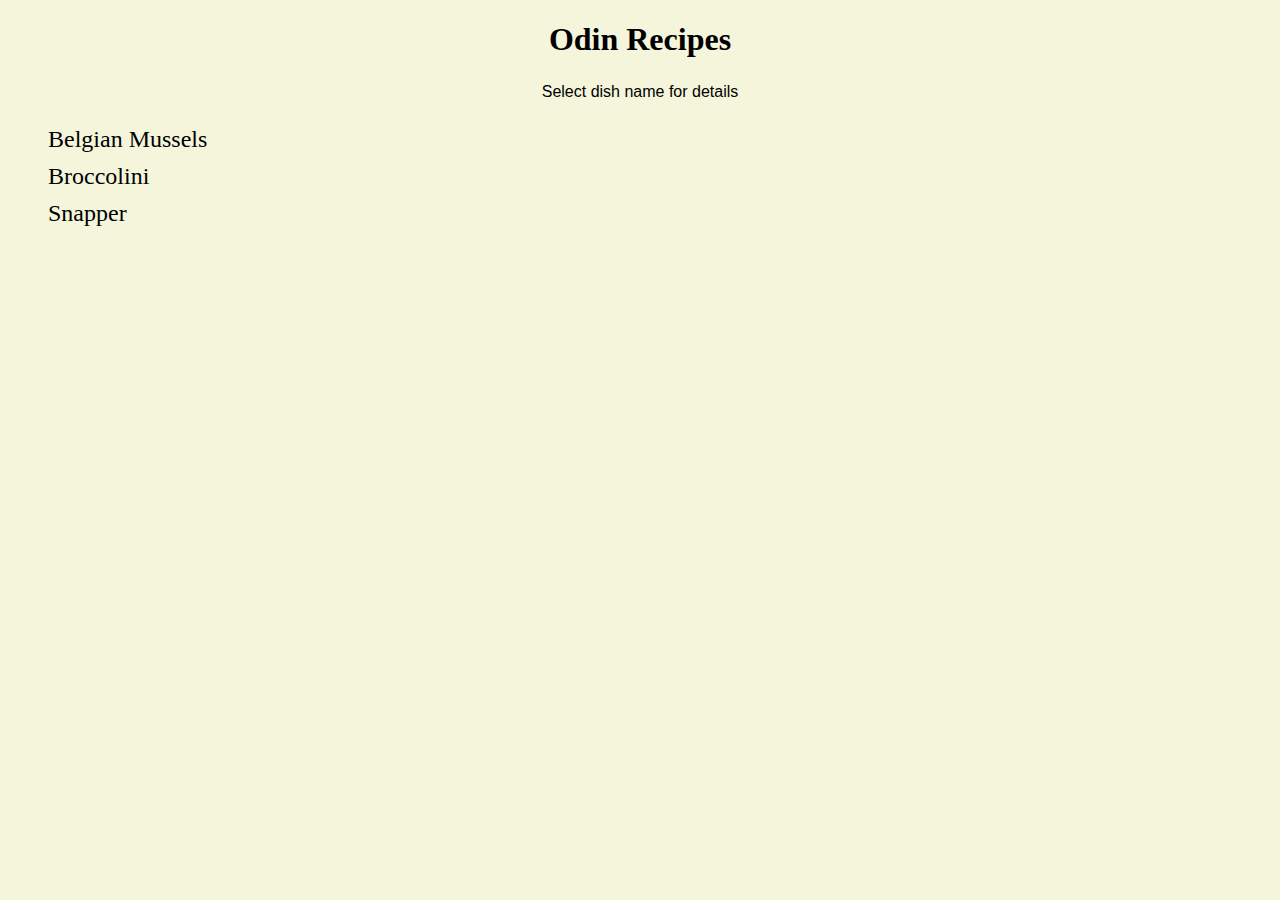
<file: recipes/index.html>
<!DOCTYPE html>
<html lang="en">
<head>
    <meta charset="UTF-8">
    <meta http-equiv="X-UA-Compatible" content="IE=edge">
    <meta name="viewport" content="width=device-width, initial-scale=1.0">
    <title>Odin Cooking</title>
    <link rel="stylesheet" href="style.css">
</head>
<body>
    <h1>Odin Recipes</h1>
    <p id="details">Select dish name for details</p>
    <ul>
        <li class="home"><a href="./belgianmussels.html">Belgian Mussels</a></li>
        <li class="home"><a href="./broccolini.html">Broccolini</a></li>
        <li class="home"><a href="./snapper.html">Snapper</a></li>
    </ul>
</body>
</html>
</file>
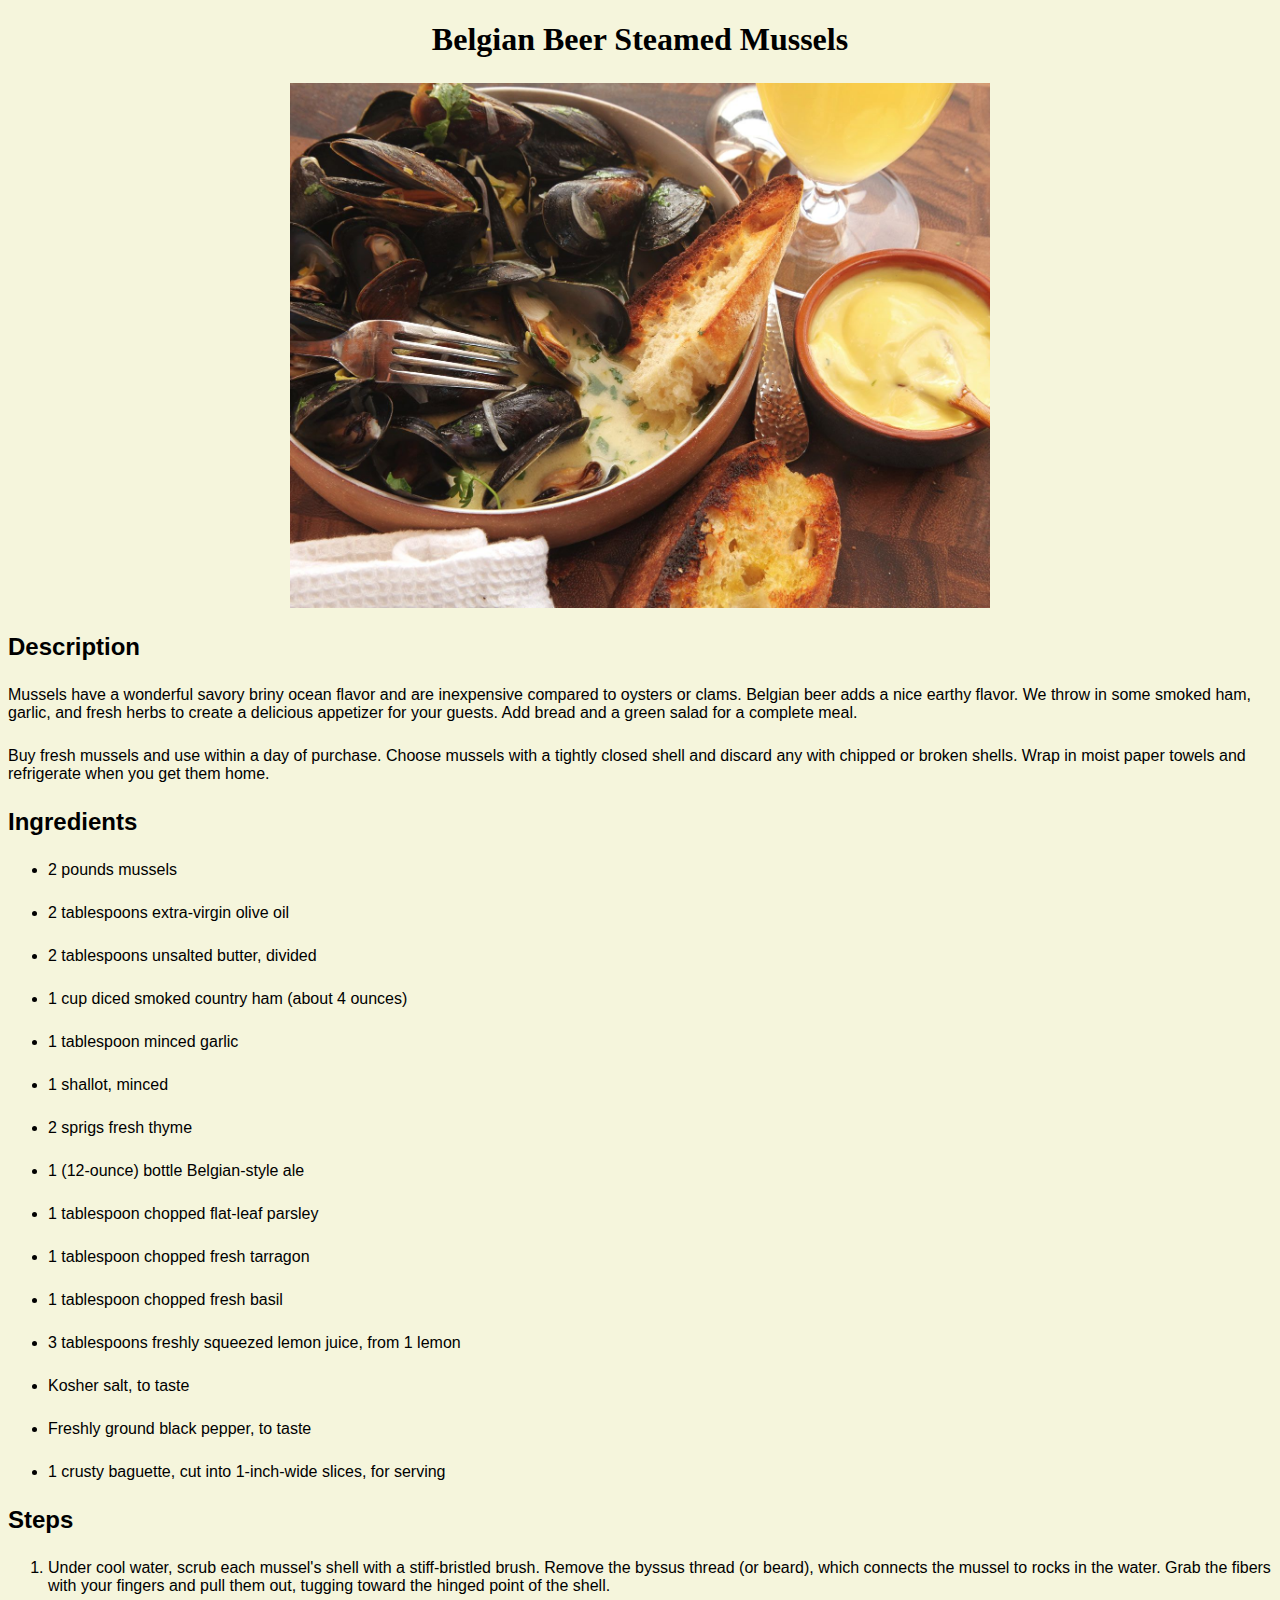
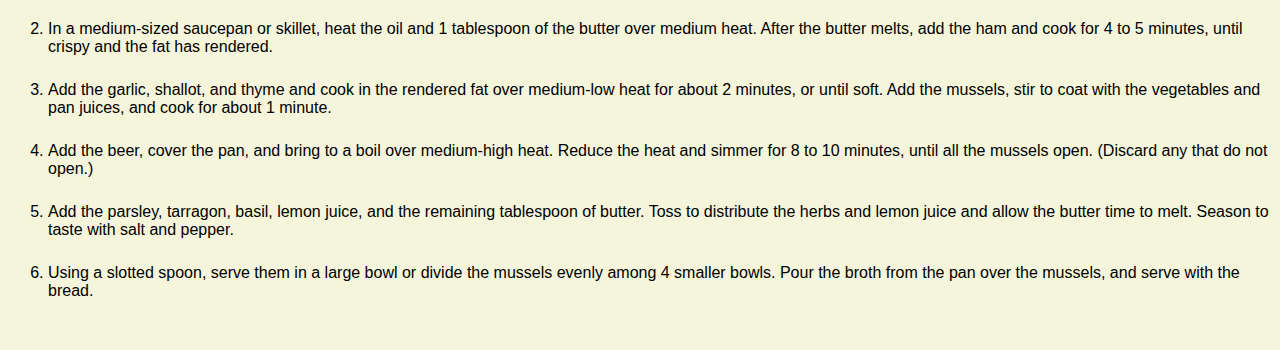
<file: recipes/belgianmussels.html>
<!DOCTYPE html>
<html lang="en">
<head>
    <meta charset="UTF-8">
    <meta http-equiv="X-UA-Compatible" content="IE=edge">
    <meta name="viewport" content="width=device-width, initial-scale=1.0">
    <title>Belgian Mussels</title>
    <link rel="stylesheet" href="style.css">
</head>
<body>
    <h1>Belgian Beer Steamed Mussels</h1>
    <img src="../img/mussels.jpg" alt="cooked mussels plated with bread and a belgian beer">
    <h2>Description</h2>
    <p>Mussels have a wonderful savory briny ocean flavor and are inexpensive compared to oysters or clams. 
        Belgian beer adds a nice earthy flavor. We throw in some smoked ham, garlic, and fresh herbs to create a delicious appetizer for your guests.  
        Add bread and a green salad for a complete meal.
    </p>
    <p>Buy fresh mussels and use within a day of purchase. Choose mussels with a tightly closed shell and discard any 
        with chipped or broken shells. Wrap in moist paper towels and refrigerate when you get them home.
    </p>
    <h2>Ingredients</h2>
    <ul>
        <li>2 pounds mussels</li>
        <li>2 tablespoons extra-virgin olive oil</li>
        <li>2 tablespoons unsalted butter, divided</li>
        <li>1 cup diced smoked country ham (about 4 ounces)</li>
        <li>1 tablespoon minced garlic</li>
        <li>1 shallot, minced</li>
        <li>2 sprigs fresh thyme</li>
        <li>1 (12-ounce) bottle Belgian-style ale</li>
        <li>1 tablespoon chopped flat-leaf parsley</li>
        <li>1 tablespoon chopped fresh tarragon</li>
        <li>1 tablespoon chopped fresh basil</li>
        <li>3 tablespoons freshly squeezed lemon juice, from 1 lemon</li>
        <li>Kosher salt, to taste</li>
        <li>Freshly ground black pepper, to taste</li>
        <li>1 crusty baguette, cut into 1-inch-wide slices, for serving</li>
    </ul>
    <h2>Steps</h2>
    <ol>
        <li>Under cool water, scrub each mussel's shell with a stiff-bristled brush. Remove the byssus thread (or beard), 
                which connects the mussel to rocks in the water. Grab the fibers with your fingers and pull them out, tugging 
                toward the hinged point of the shell.</li>
        <li>In a medium-sized saucepan or skillet, heat the oil and 1 tablespoon of the butter over medium heat. 
                After the butter melts, add the ham and cook for 4 to 5 minutes, until crispy and the fat has rendered.</li>
        <li>Add the garlic, shallot, and thyme and cook in the rendered fat over medium-low heat for about 2 minutes, 
                or until soft. Add the mussels, stir to coat with the vegetables and pan juices, and cook for about 1 minute.</li>
        <li>Add the beer, cover the pan, and bring to a boil over medium-high heat. Reduce the heat and simmer for 8 to 10 minutes, 
                until all the mussels open. (Discard any that do not open.)</li>
        <li>Add the parsley, tarragon, basil, lemon juice, and the remaining tablespoon of butter. Toss to distribute the herbs 
                and lemon juice and allow the butter time to melt. Season to taste with salt and pepper.</li>
        <li>Using a slotted spoon, serve them in a large bowl or divide the mussels evenly among 4 smaller bowls. Pour the broth 
                from the pan over the mussels, and serve with the bread.</li>  
    </ol>
</body>
</html>
</file>
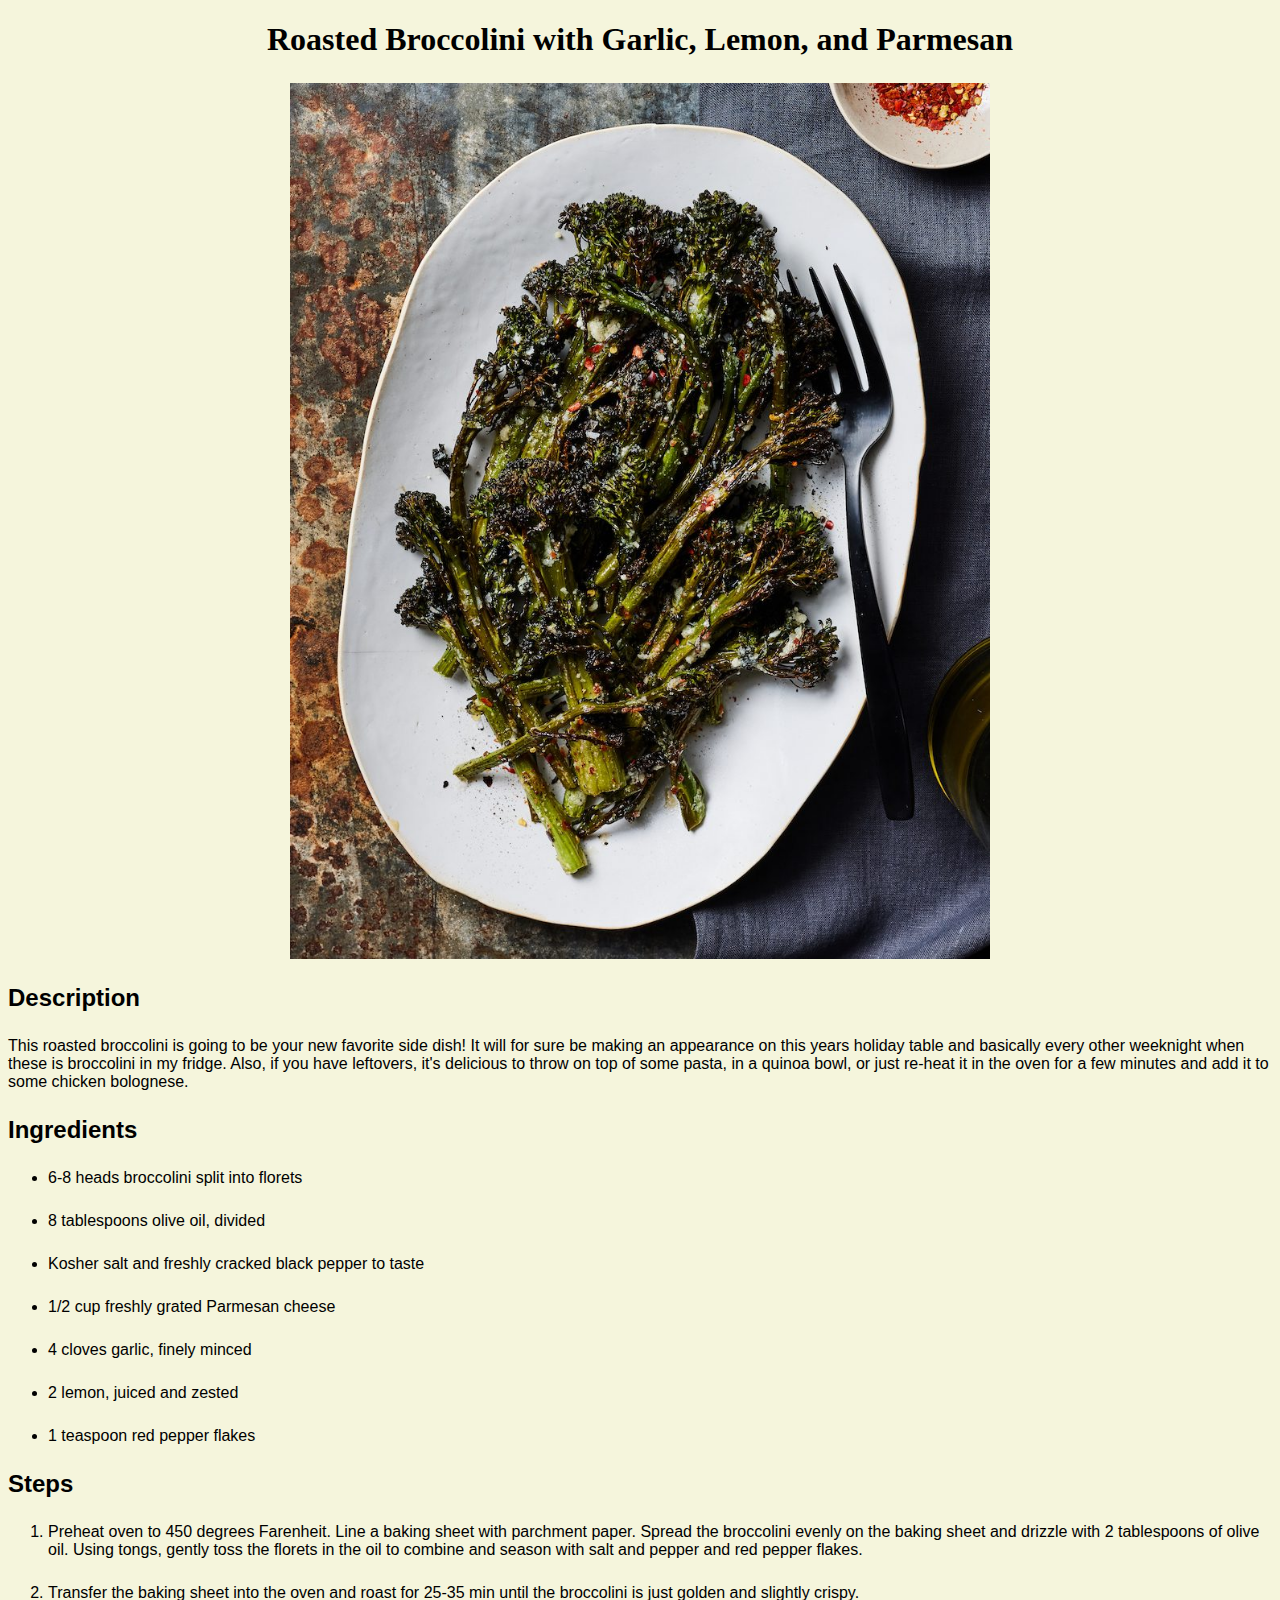
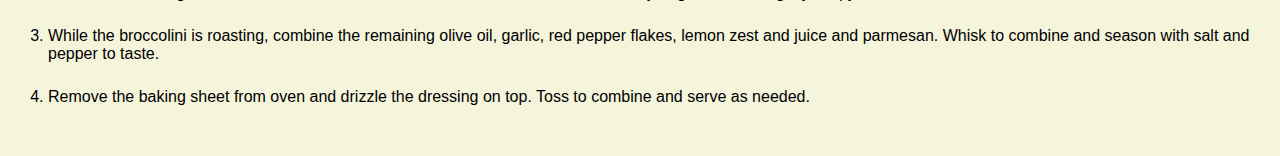
<file: recipes/broccolini.html>
<!DOCTYPE html>
<html lang="en">
<head>
    <meta charset="UTF-8">
    <meta http-equiv="X-UA-Compatible" content="IE=edge">
    <meta name="viewport" content="width=device-width, initial-scale=1.0">
    <title>Broccolini</title>
    <link rel="stylesheet" href="style.css">
</head>
<body>
    <h1>Roasted Broccolini with Garlic, Lemon, and Parmesan</h1>
    <img src="../img/broccoliniroasted.jpg" alt="roasted broccolini on white plate with parmesan cheese">
    
    <h2>Description</h2>
    <p>This roasted broccolini is going to be your new favorite side dish! It will for sure be making an appearance
       on this years holiday table and basically every other weeknight when these is broccolini in my fridge. 
       Also, if you have leftovers, it's delicious to throw on top of some pasta, in a quinoa bowl, or just re-heat 
       it in the oven for a few minutes and add it to some chicken bolognese.
    </p>

    <h2>Ingredients</h2>
        <ul>
            <li>6-8 heads broccolini split into florets</li>
            <li>8 tablespoons olive oil, divided</li>
            <li>Kosher salt and freshly cracked black pepper to taste</li>
            <li>1/2 cup freshly grated Parmesan cheese</li>
            <li>4 cloves garlic, finely minced</li>
            <li>2 lemon, juiced and zested</li>
            <li>1 teaspoon red pepper flakes</li>
        </ul>

    <h2>Steps</h2>
        <ol>
            <li>Preheat oven to 450 degrees Farenheit. Line a baking sheet with parchment paper. Spread the broccolini 
                evenly on the baking sheet and drizzle with 2 tablespoons of olive oil. Using tongs, gently toss 
                the florets in the oil to combine and season with salt and pepper and red pepper flakes.</li>
            <li>Transfer the baking sheet into the oven and roast for 25-35 min until the broccolini is just 
                golden and slightly crispy.</li>
            <li>While the broccolini is roasting, combine the remaining olive oil, garlic, red pepper flakes, lemon 
                zest and juice and parmesan. Whisk to combine and season with salt and pepper to taste.</li>
            <li>Remove the baking sheet from oven and drizzle the dressing on top. Toss to combine and serve as needed.</li>
        </ol>

</body>
</html>
</file>
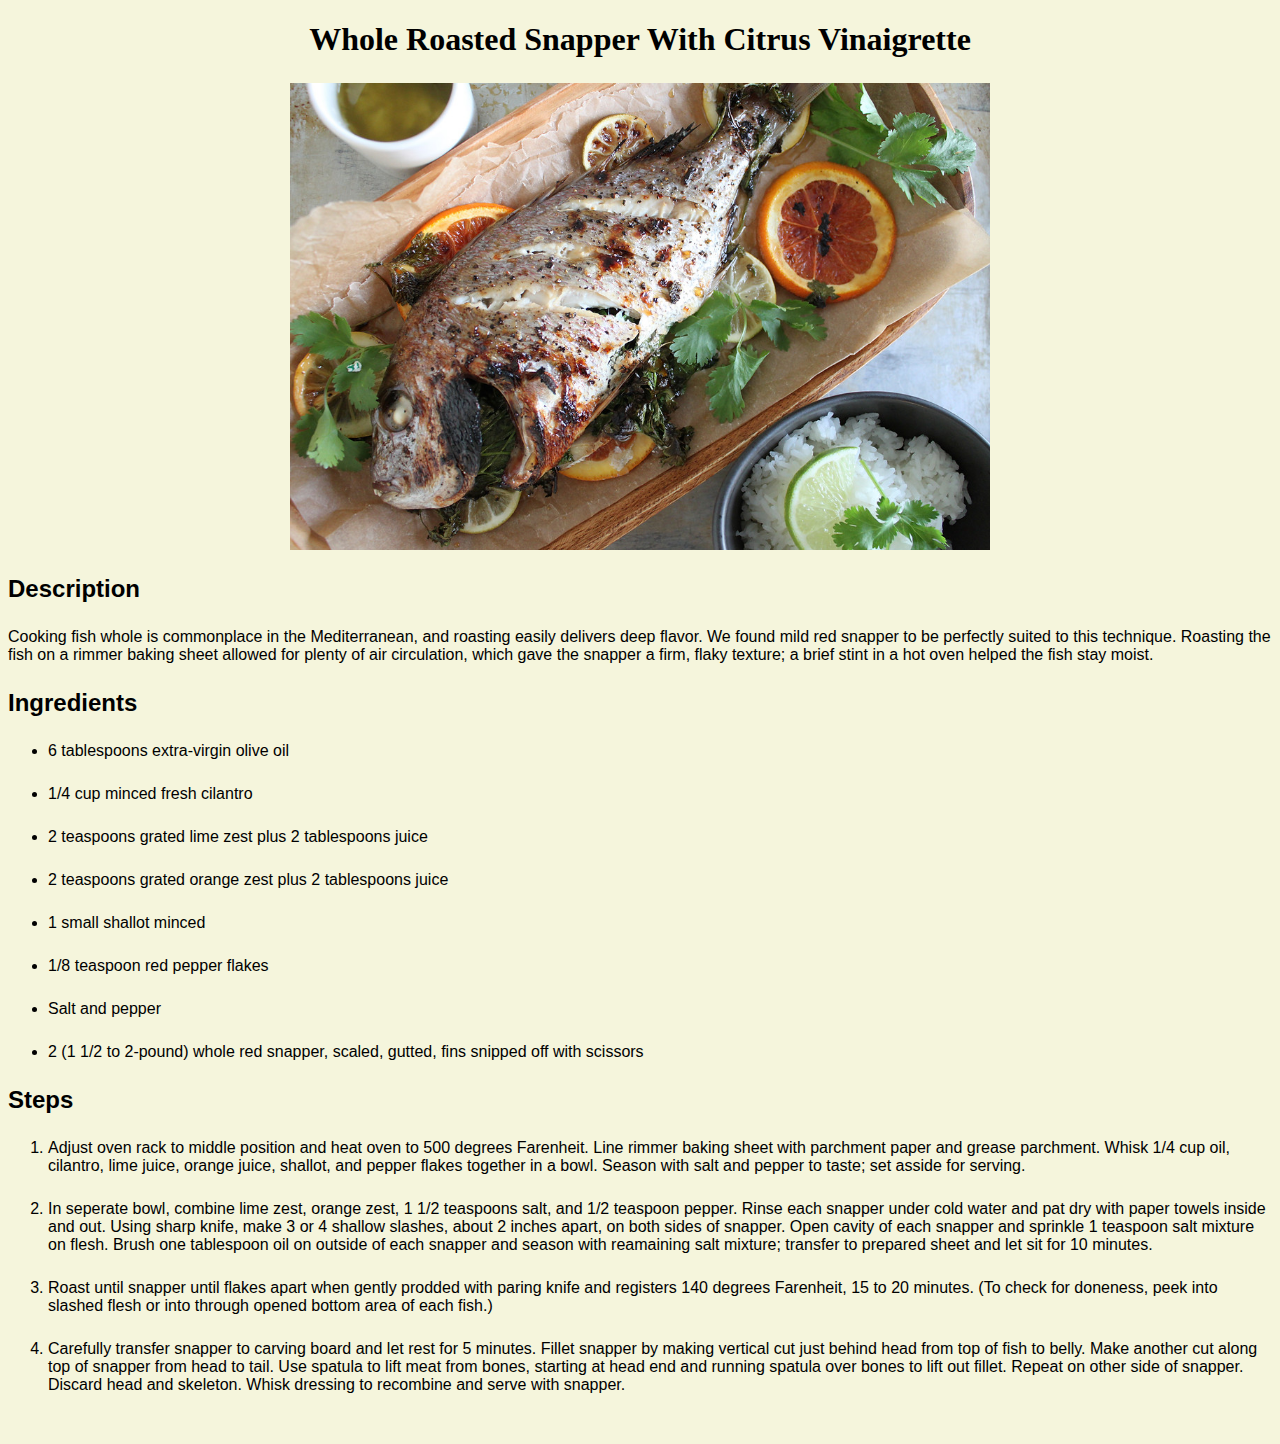
<file: recipes/snapper.html>
<!DOCTYPE html>
<html lang="en">
<head>
    <meta charset="UTF-8">
    <meta http-equiv="X-UA-Compatible" content="IE=edge">
    <meta name="viewport" content="width=device-width, initial-scale=1.0">
    <title>Snapper</title>
    <link rel="stylesheet" href="style.css">
</head>
<body>
    <h1>Whole Roasted Snapper With Citrus Vinaigrette</h1>
    <img src="../img/snapper.jpg" alt="cooked red snapper with herbs and vegetables surrounding">
    
    <h2>Description</h2>
    <p>Cooking fish whole is commonplace in the Mediterranean, and roasting easily delivers deep flavor. We found mild
        red snapper to be perfectly suited to this technique. Roasting the fish on a rimmer baking sheet allowed
        for plenty of air circulation, which gave the snapper a firm, flaky texture; a brief stint in a hot oven helped 
        the fish stay moist.
    </p>

    <h2>Ingredients</h2>
        <ul>
            <li>6 tablespoons extra-virgin olive oil</li>
            <li>1/4 cup minced fresh cilantro</li>
            <li>2 teaspoons grated lime zest plus 2 tablespoons juice</li>
            <li>2 teaspoons grated orange zest plus 2 tablespoons juice</li>
            <li>1 small shallot minced</li>
            <li>1/8 teaspoon red pepper flakes</li>
            <li>Salt and pepper</li>
            <li>2 (1 1/2 to 2-pound) whole red snapper, scaled, gutted, fins snipped off with scissors</li>
        </ul>
    <h2>Steps</h2>
        <ol>
            <li>Adjust oven rack to middle position and heat oven to 500 degrees Farenheit. 
                Line rimmer baking sheet with parchment paper and grease parchment. Whisk 1/4 cup oil, cilantro,
                lime juice, orange juice, shallot, and pepper flakes together in a bowl. Season with
                salt and pepper to taste; set asside for serving.</li>
            <li>In seperate bowl, combine lime zest, orange zest, 1 1/2 teaspoons salt, and 1/2 teaspoon pepper.
                Rinse each snapper under cold water and pat dry with paper towels inside and out.
                Using sharp knife, make 3 or 4 shallow slashes, about 2 inches apart, on both sides of snapper. 
                Open cavity of each snapper and sprinkle 1 teaspoon salt mixture on flesh.
                Brush one tablespoon oil on outside of each snapper and season with reamaining salt mixture; transfer
                to prepared sheet and let sit for 10 minutes.</li>
            <li>Roast until snapper until flakes apart when gently prodded with paring knife and registers 
                140 degrees Farenheit, 15 to 20 minutes. (To check for doneness, peek into slashed flesh or into
                through opened bottom area of each fish.)</li>
            <li>Carefully transfer snapper to carving board and let rest for 5 minutes. Fillet snapper by making
                vertical cut just behind head from top of fish to belly. Make another cut along top of snapper 
                from head to tail. Use spatula to lift meat from bones, starting at head end and running spatula 
                over bones to lift out fillet. Repeat on other side of snapper. Discard head and skeleton. Whisk
                dressing to recombine and serve with snapper.</li>
        </ol>

    
</body>
</html>
</file>
<file: recipes/style.css>
* {
    font-family: Helvetica, Tahoma, sans-serif;
    background-color: beige;
    margin-bottom: 25px;
}

h1 {
    text-align: center;
    font-family: cursive;
}

img {
    width: 700px;
    height: auto;
    display: block;
    margin-left: auto;
    margin-right: auto;
}

.home, a {
    font-size: 24px;
    font-family: cursive;
    list-style: none;
    margin: 10px 0;
    text-decoration: none;
    color: black;
}
#details {
    text-align: center;
}
</file>
